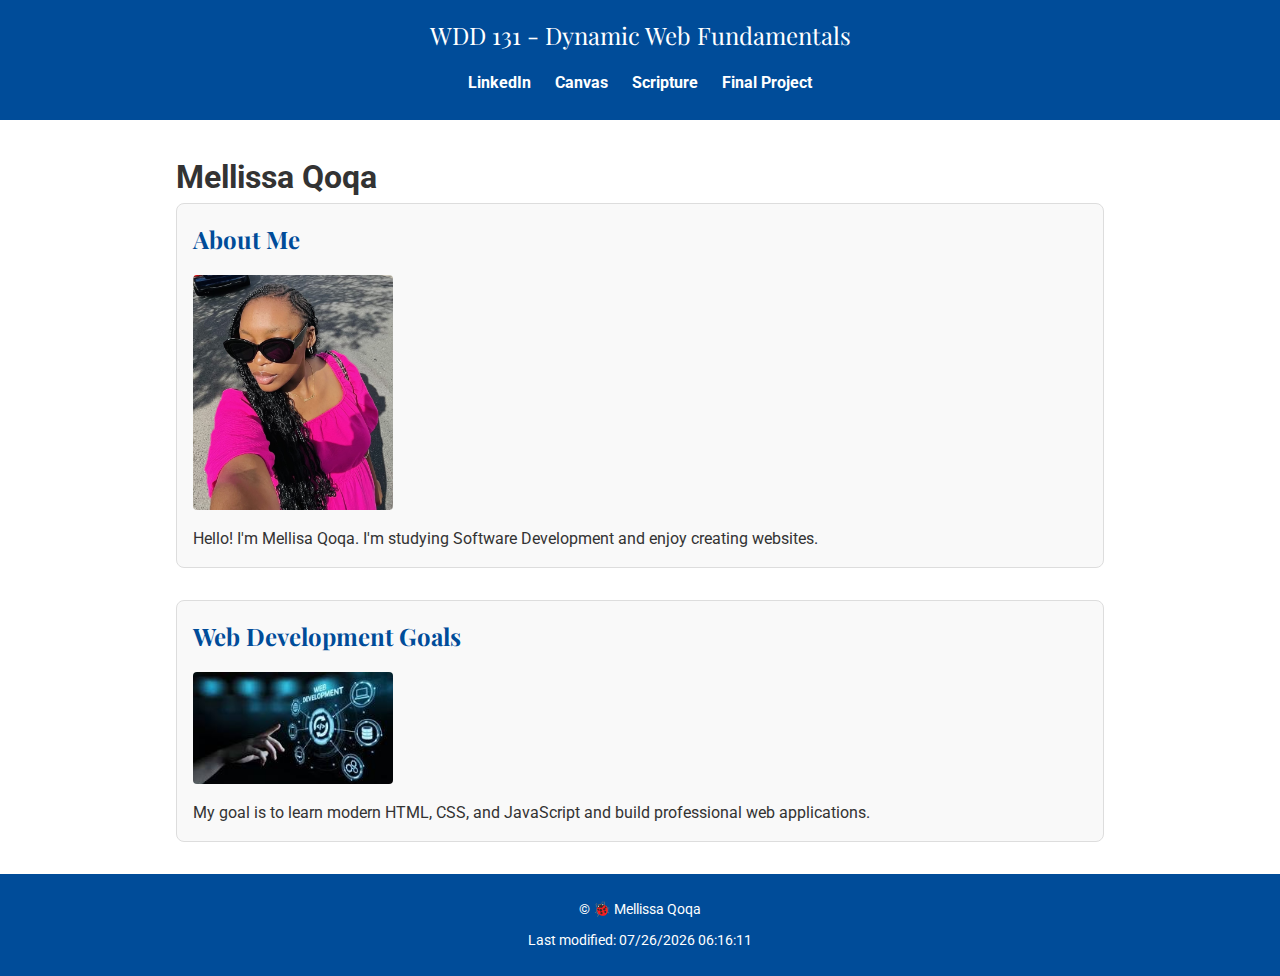
<file: index.html>
<!DOCTYPE html>
<html lang="en">

<head>
    <meta charset="UTF-8">
    <meta name="viewport" content="width=device-width, initial-scale=1.0">
    <meta description="WDD 131 - Dynamic Web Fundamentals - Mellissa Qoqa">
    <meta name="author" content="Mellissa Qoqa">
    <title>"WDD 131 - Dynamic Web Fundamentals - Mellissa Qoqa"</title>
    <link rel="stylesheet" href="styles/base.css">
    <script src="scripts/getdates.js" defer></script>

</head>

<body>
    <header>
        <span id="course-title">WDD 131 - Dynamic Web Fundamentals</span>
        <nav>
            <ul>
                <li><a href="https://www.linkedin.com/in/mellissa-qoqa-1a2825275/">LinkedIn</a></li>
                <li><a href="https://byupw.instructure.com/">Canvas</a></li>
                <li><a
                        href="https://www.churchofjesuschrist.org/study/scriptures/dc-testament/dc/64?lang=eng&id=p33-p34#p33/">Scripture</a>
                </li>
                <li><a href="#">Final Project</a></li>
            </ul>
        </nav>
    </header>
    <main>
        <h1>Mellissa Qoqa</h1>

        <section class="card">
            <h2>About Me</h2>
            <img src="images/profile.jpeg" alt="My Photo" width="200" />
            <p>Hello! I'm Mellisa Qoqa. I'm studying Software Development and enjoy creating websites.</p>
        </section>

        <section class="card">
            <h2>Web Development Goals</h2>
            <img src="images/web.dev.jpeg" alt="Web Development" width="200" />
            <p>My goal is to learn modern HTML, CSS, and JavaScript and build professional web applications.</p>
        </section>
    </main>
</body>

</html>

<footer>
    <p>&copy; <span id="current year"> 🐞 </span> Mellissa Qoqa </p>
    <p id="lastModified"></p>

</footer>
</file>
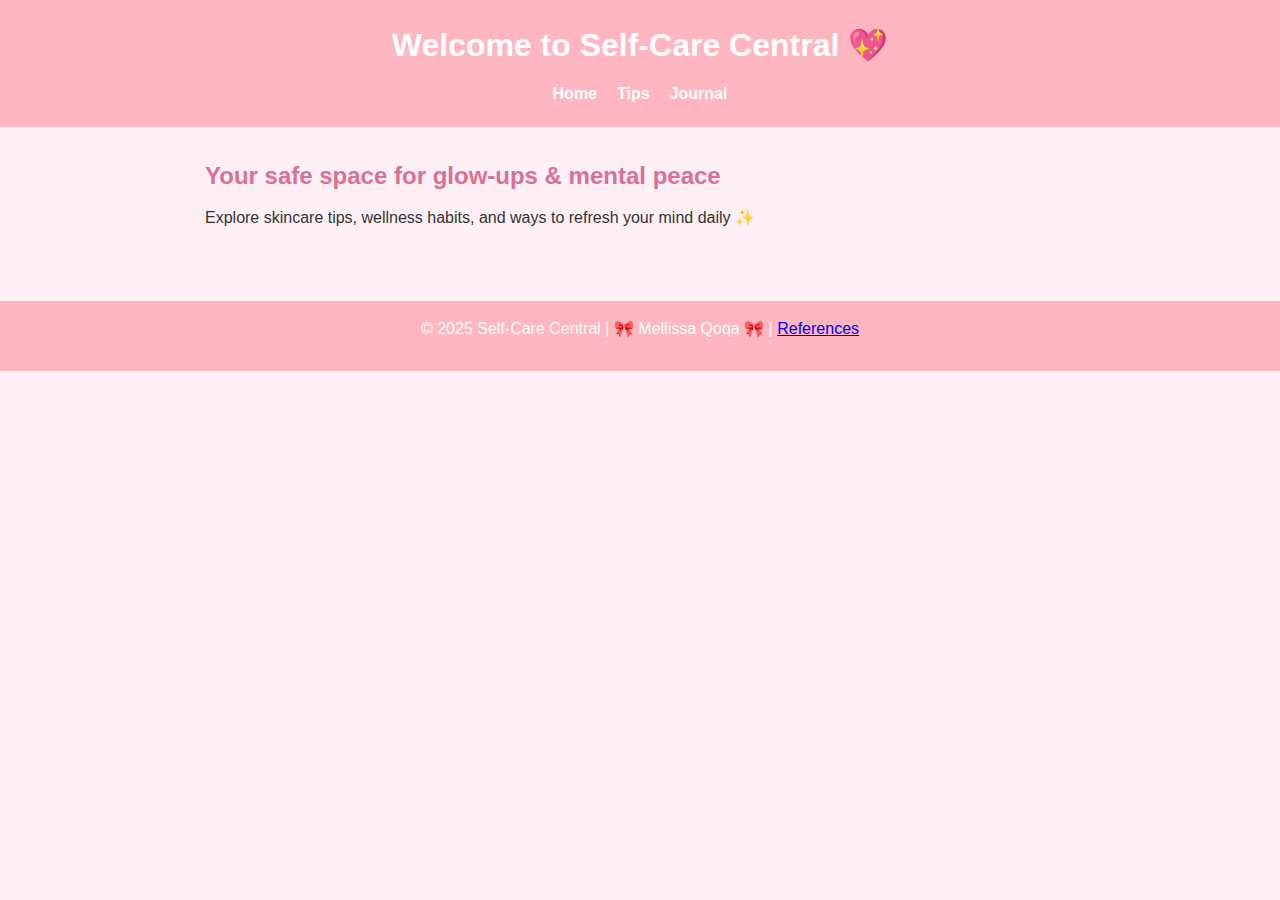
<file: project/index.html>
<!DOCTYPE html>
<html lang="en">

<head>
    <meta charset="UTF-8" />
    <meta name="viewport" content="width=device-width, initial-scale=1.0" />
    <meta name="description" content="WDD 131 - Dynamic Web Fundamentals - Mellissa Qoqa">
    <meta name="author" content="Mellissa Qoqa">
    <title>Self-Care Central</title>
    <link rel="stylesheet" href="styles/project.css" />
    <script src="scripts/project.js" defer></script>

</head>

<body>
    <header>
        <h1>Welcome to Self-Care Central 💖</h1>
        <nav>
            <ul>
                <li><a href="index.html">Home</a></li>
                <li><a href="tips.html">Tips</a></li>
                <li><a href="journal.html">Journal</a></li>
            </ul>
        </nav>
    </header>

    <main>
        <section>
            <h2>Your safe space for glow-ups & mental peace</h2>
            <p>Explore skincare tips, wellness habits, and ways to refresh your mind daily ✨</p>
        </section>
    </main>

    <footer>
        <p>© 2025 Self-Care Central | 🎀 Mellissa Qoqa 🎀 | <a href="references.html">References</a></p>
    </footer>
</body>

</html>
</file>
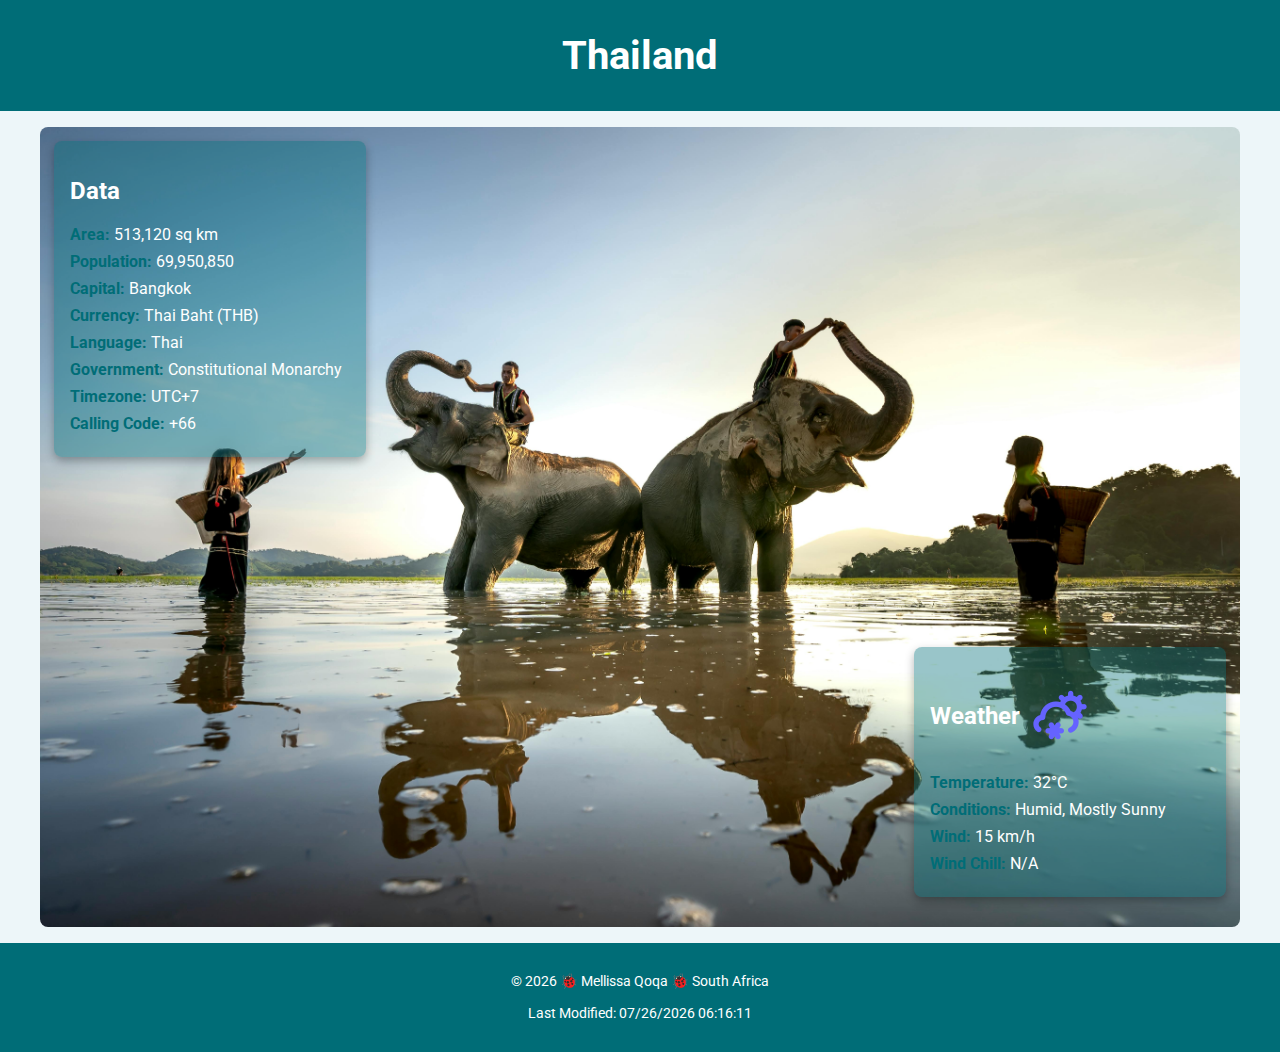
<file: place.html>
<!DOCTYPE html>
<html lang="en">

<head>
    <meta charset="UTF-8">
    <meta name="viewport" content="width=device-width, initial-scale=1.0">
    <title>Country Page</title>
    <meta name="description" content="WDD 131 - Dynamic Web Fundamentals - Mellissa Qoqa">
    <meta name="author" content="Mellissa Qoqa">
    <link rel="stylesheet" href="styles/place.css">
    <script src="scripts/place.js" defer></script>
    <link href="https://fonts.googleapis.com/css2?family=Roboto&display=swap" rel="stylesheet">
</head>

<body>
    <header>
        <h1>Thailand</h1>
    </header>
    <main class="hero-container">
        <picture>
            <source srcset="images/hero-large.webp" media="min-width: 1000px">
            <source srcset="images/hero-medium.webp" media="min-width: 550px">
            <img src="images/hero-small.webp" alt="A beautiful view of Thailand" width="400" height="200">
        </picture>

        <section class="data">
            <h2>Data</h2>
            <ul>
                <li><strong>Area:</strong> 513,120 sq km</li>
                <li><strong>Population:</strong> 69,950,850</li>
                <li><strong>Capital:</strong> Bangkok</li>
                <li><strong>Currency:</strong> Thai Baht (THB)</li>
                <li><strong>Language:</strong> Thai</li>
                <li><strong>Government:</strong> Constitutional Monarchy</li>
                <li><strong>Timezone:</strong> UTC+7</li>
                <li><strong>Calling Code:</strong> +66</li>
            </ul>
        </section>

        <section class="weather">
            <h2>Weather</h2>
            <ul>
                <li><strong>Temperature:</strong> 32°C</li>
                <li><strong>Conditions:</strong> Humid, Mostly Sunny</li>
                <li><strong>Wind:</strong> 15 km/h</li>
                <li><strong>Wind Chill:</strong> 34°C</li>
            </ul>
        </section>
    </main>


    <footer>
        <p>&copy; <span id="current-year"></span> 🐞 Mellissa Qoqa 🐞 South Africa</p>
        <p id="lastModified"></p>
    </footer>
</body>

</html>
</file>
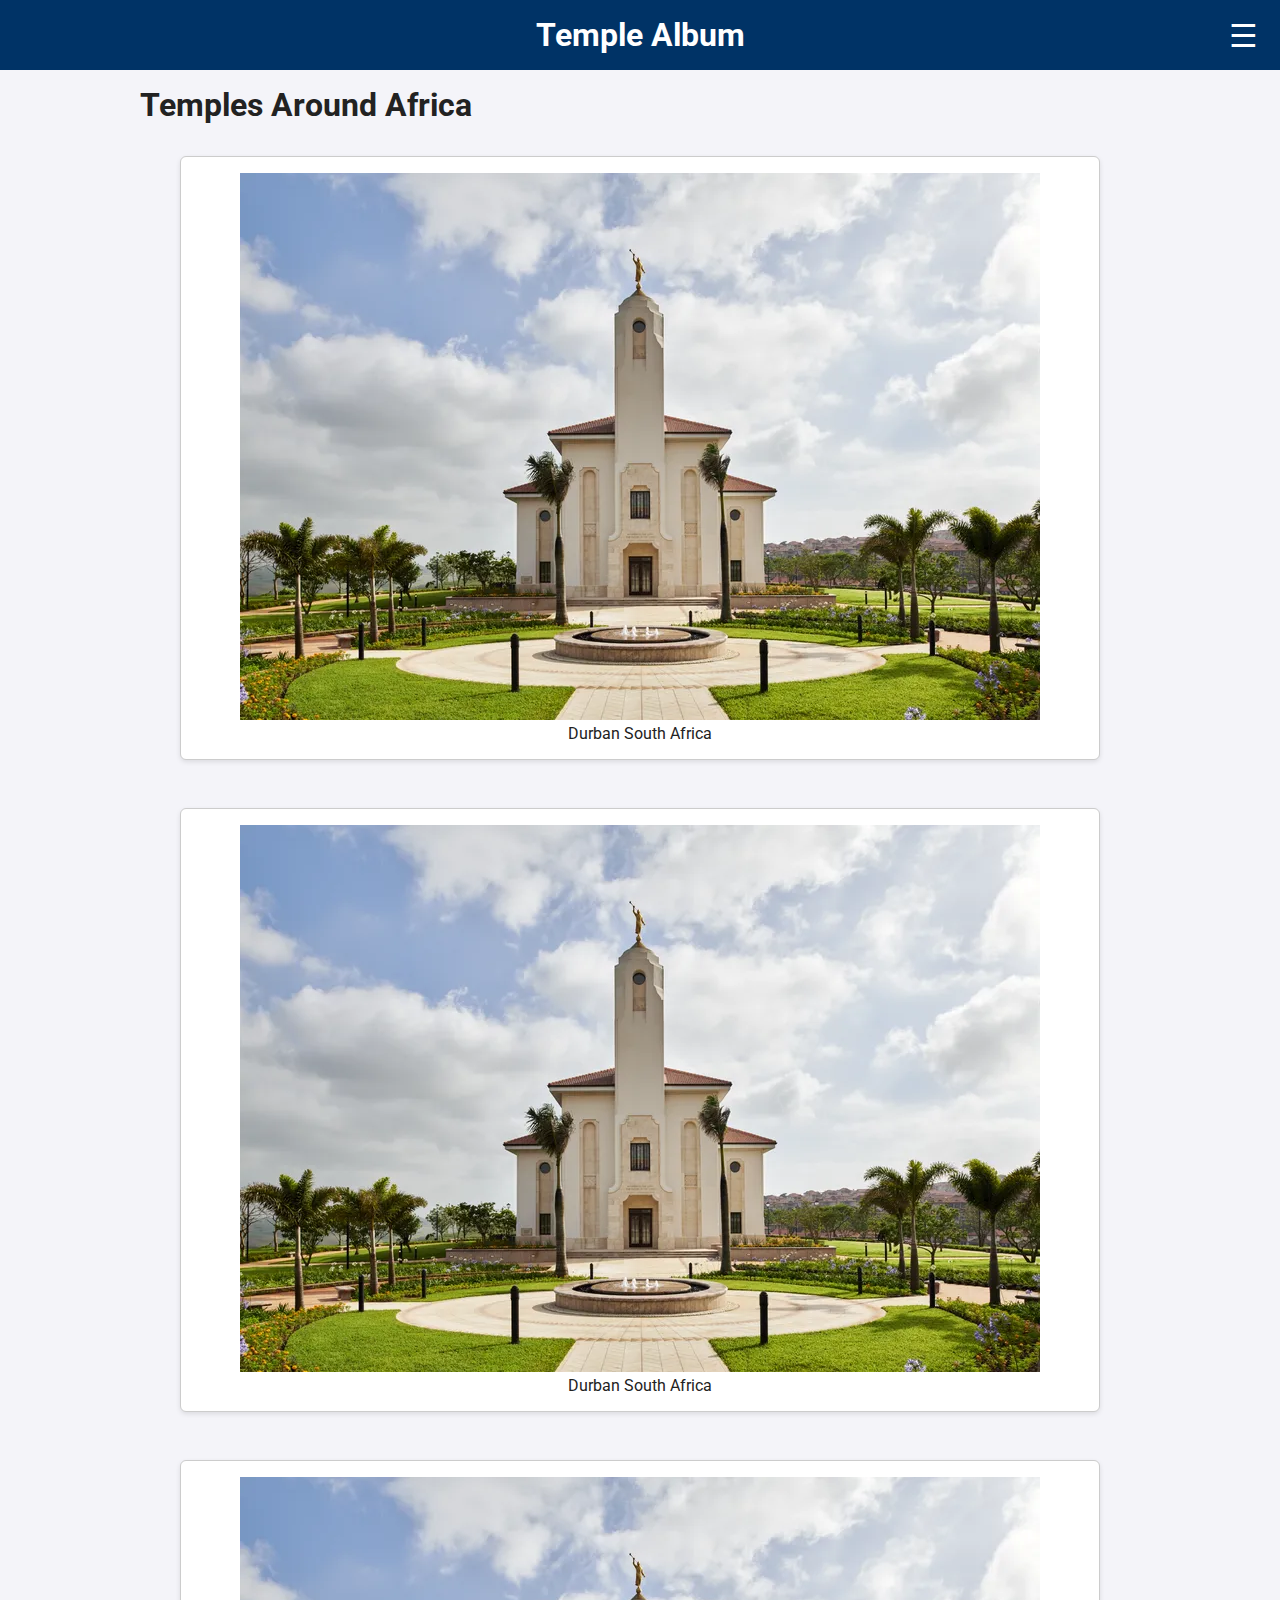
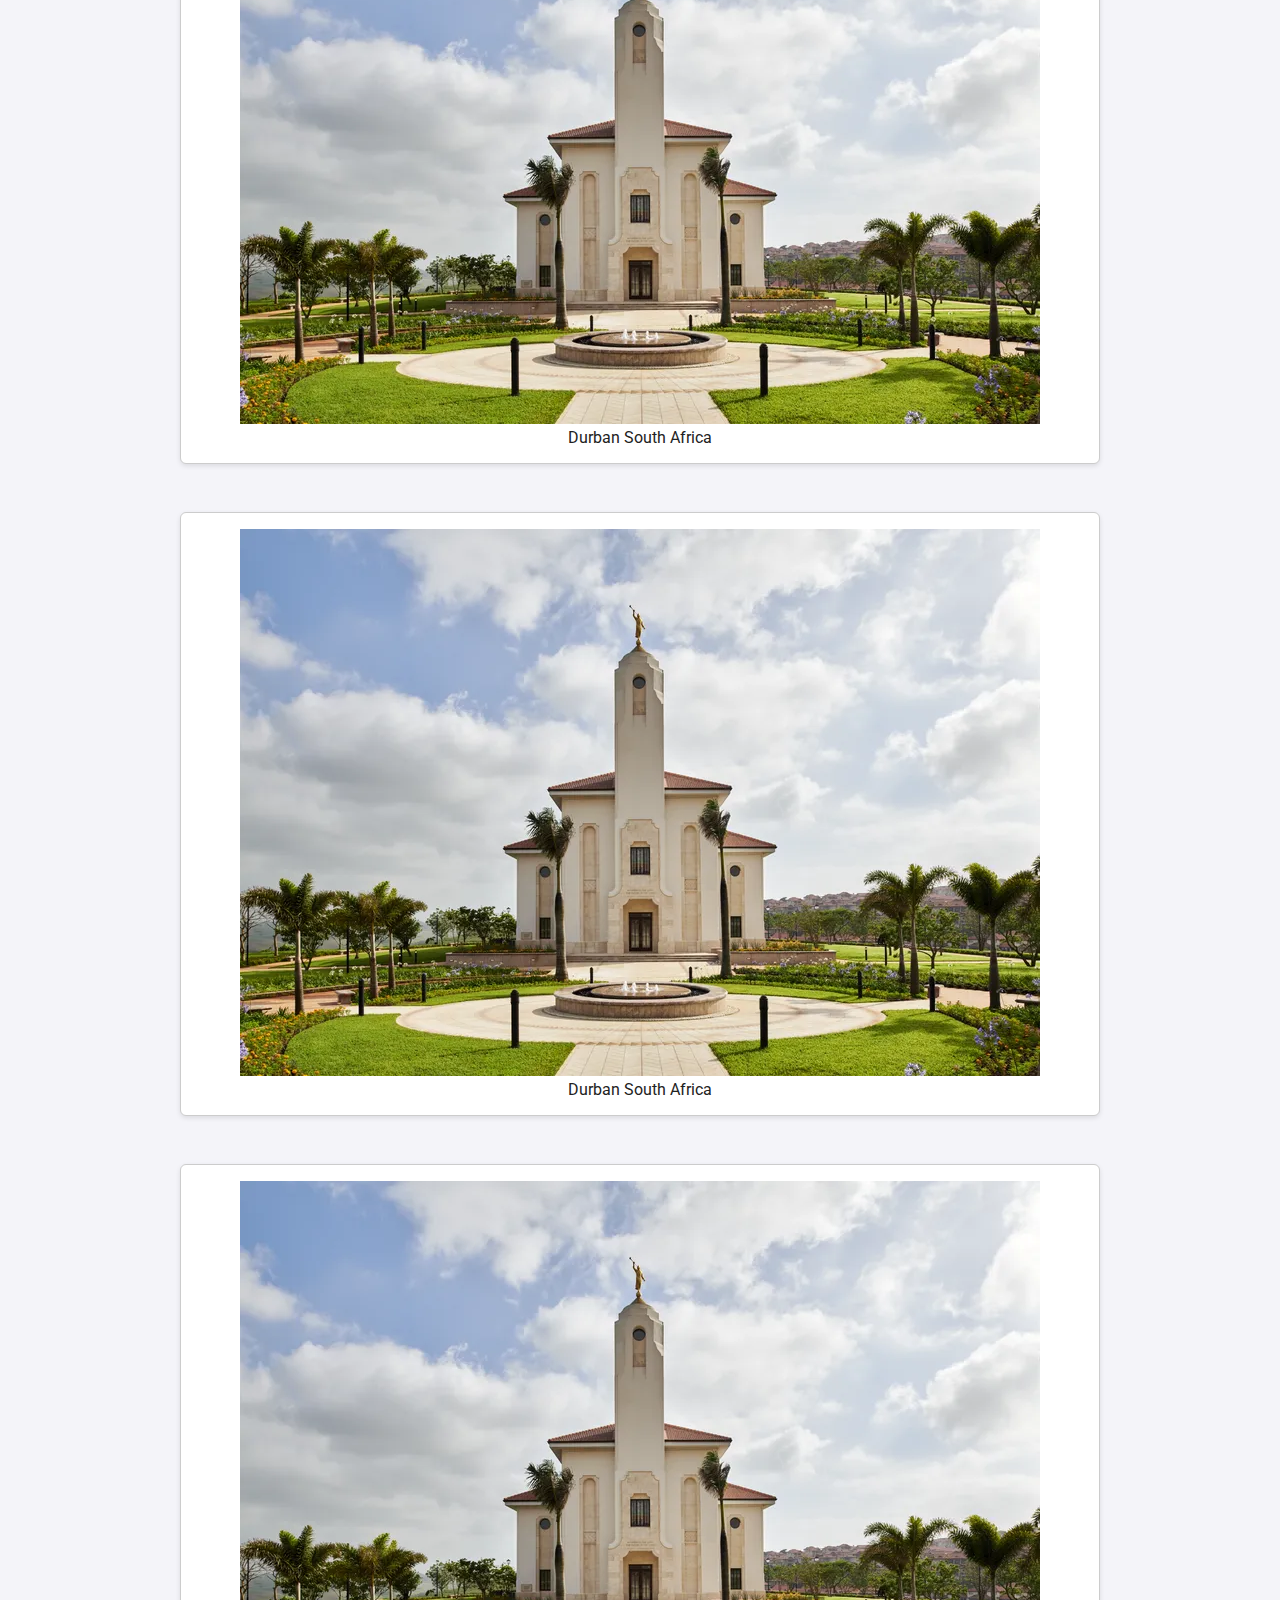
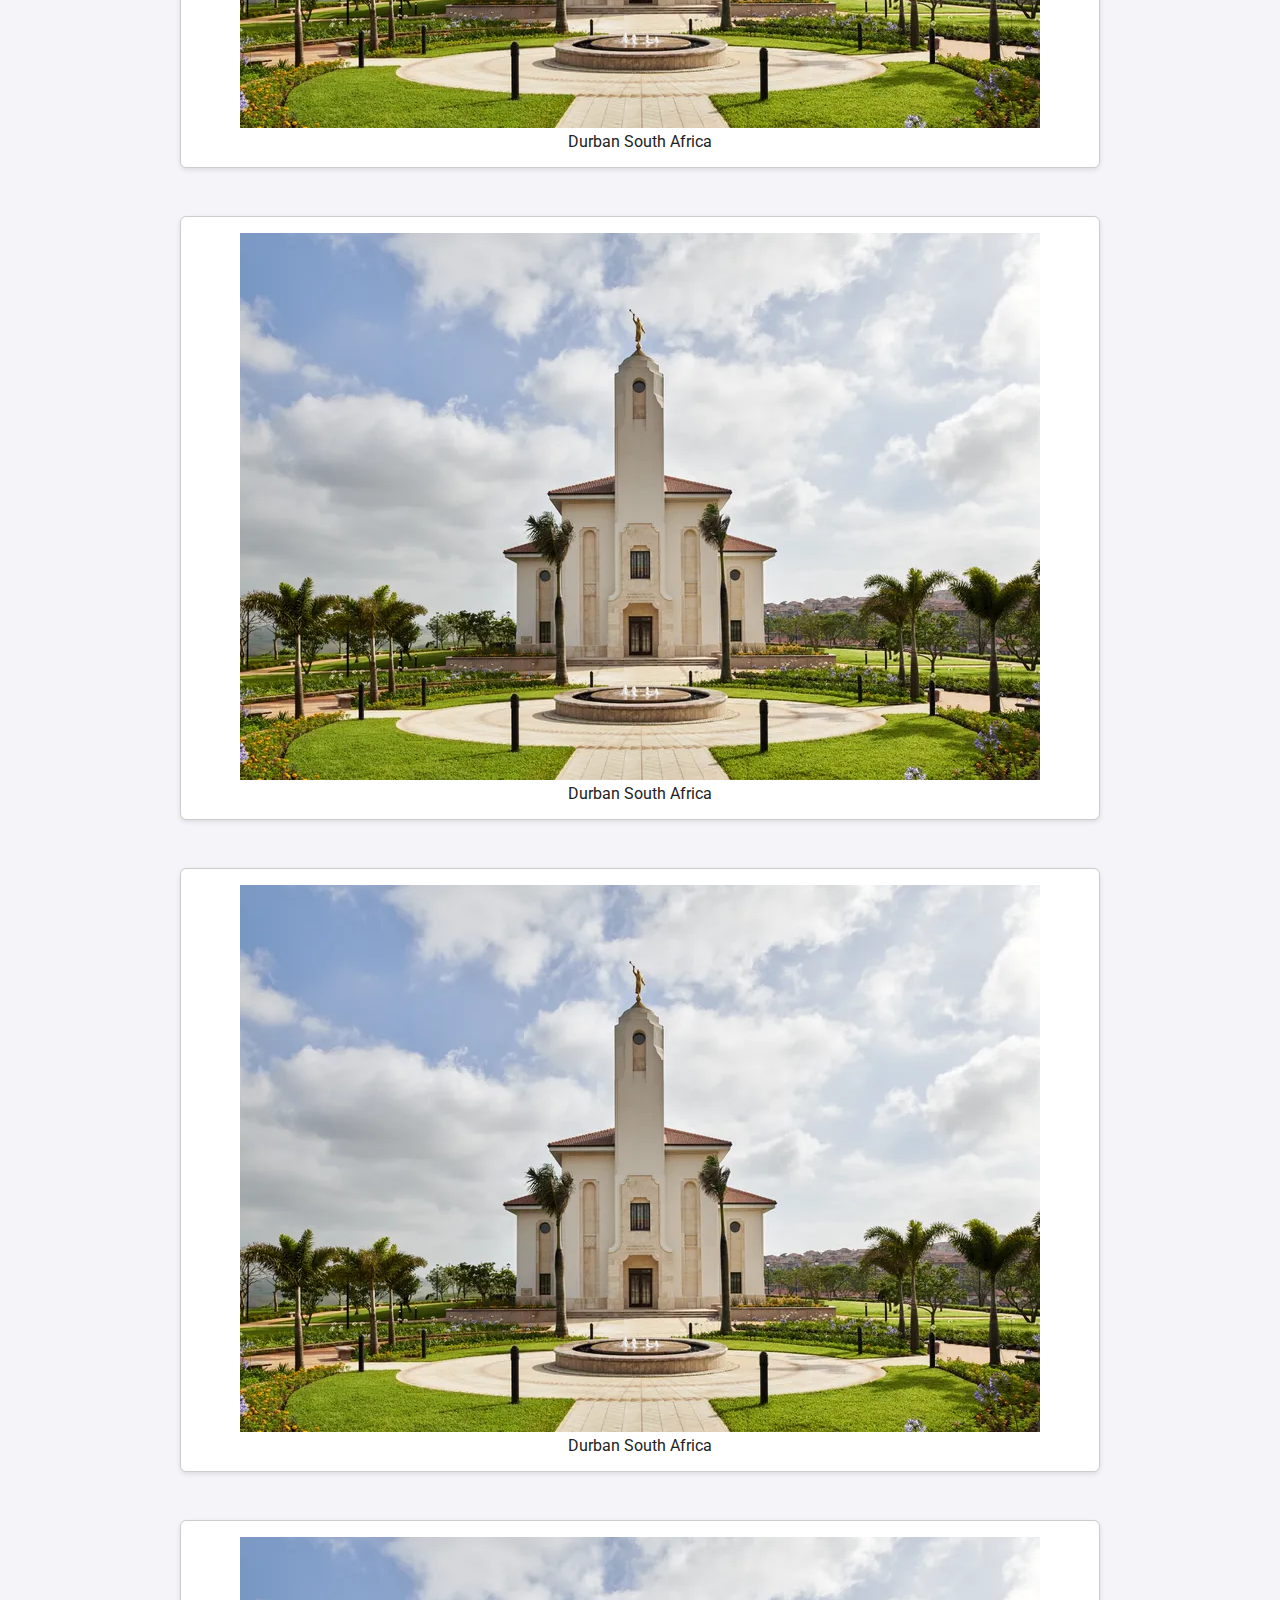
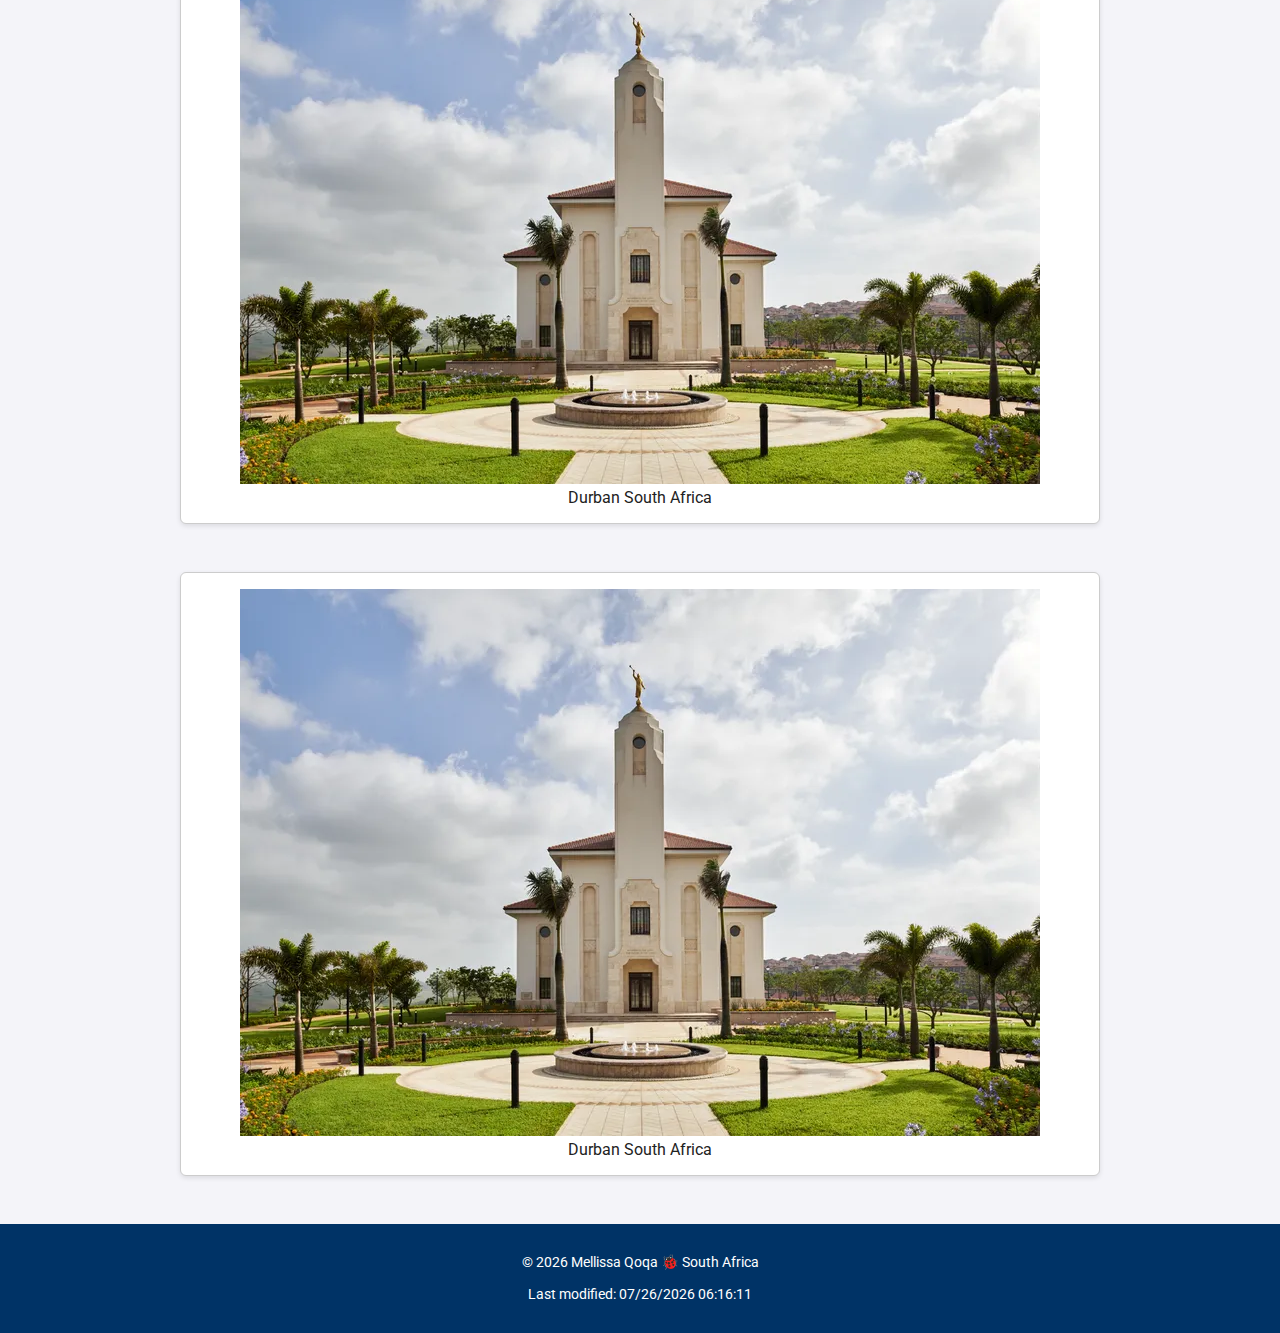
<file: temples.html>
<!DOCTYPE html>
<html lang="en">

<head>
    <meta charset="UTF-8">
    <meta name="viewport" content="width=device-width, initial-scale=1.0">
    <meta name="description" content="WDD 131 - Dynamic Web Fundamentals - Mellissa Qoqa">
    <meta name="author" content="Mellissa Qoqa">
    <title>Temple Album</title>
    <link rel="stylesheet" href="styles/temples.css">
    <script src="scripts/temples.js" defer></script>
    <link href="https://fonts.googleapis.com/css2?family=Roboto&display=swap" rel="stylesheet">

</head>

<body>
    <header>
        <h1>Temple Album</h1>
        <button id="hamburger">&#9776;</button>
        <nav id="nav-menu" class="hidden">
            <a href="#">Home</a>
            <a href="#">Old</a>
            <a href="#">New</a>
            <a href="#">Large</a>
            <a href="#">Small</a>
        </nav>
    </header>
    <main>
        <h1>Temples Around Africa</h1>
        <div class="gallery">
            <!-- Repeat this block 9 times with different images if available -->
            <figure>
                <img src="images/temple.jpg" alt="Temple Name">
                <figcaption>Durban South Africa</figcaption>
            </figure>
            <figure>
                <img src="images/temple.jpg" alt="Temple Name">
                <figcaption>Durban South Africa</figcaption>
            </figure>
            <figure>
                <img src="images/temple.jpg" alt="Temple Name">
                <figcaption>Durban South Africa</figcaption>
            </figure>
            <figure>
                <img src="images/temple.jpg" alt="Temple Name">
                <figcaption>Durban South Africa</figcaption>
            </figure>
            <figure>
                <img src="images/temple.jpg" alt="Temple Name">
                <figcaption>Durban South Africa</figcaption>
            </figure>
            <figure>
                <img src="images/temple.jpg" alt="Temple Name">
                <figcaption>Durban South Africa</figcaption>
            </figure>
            <figure>
                <img src="images/temple.jpg" alt="Temple Name">
                <figcaption>Durban South Africa</figcaption>
            </figure>
            <figure>
                <img src="images/temple.jpg" alt="Temple Name">
                <figcaption>Durban South Africa</figcaption>
            </figure>
            <figure>
                <img src="images/temple.jpg" alt="Temple Name">
                <figcaption>Durban South Africa</figcaption>
            </figure>
        </div>
    </main>
    <footer>
        <p>&copy; <span id="currentyear">🐞 </span> Mellissa Qoqa 🐞 South Africa</p>
        <p id="lastModified"></p>
    </footer>
</body>

</html>
</file>
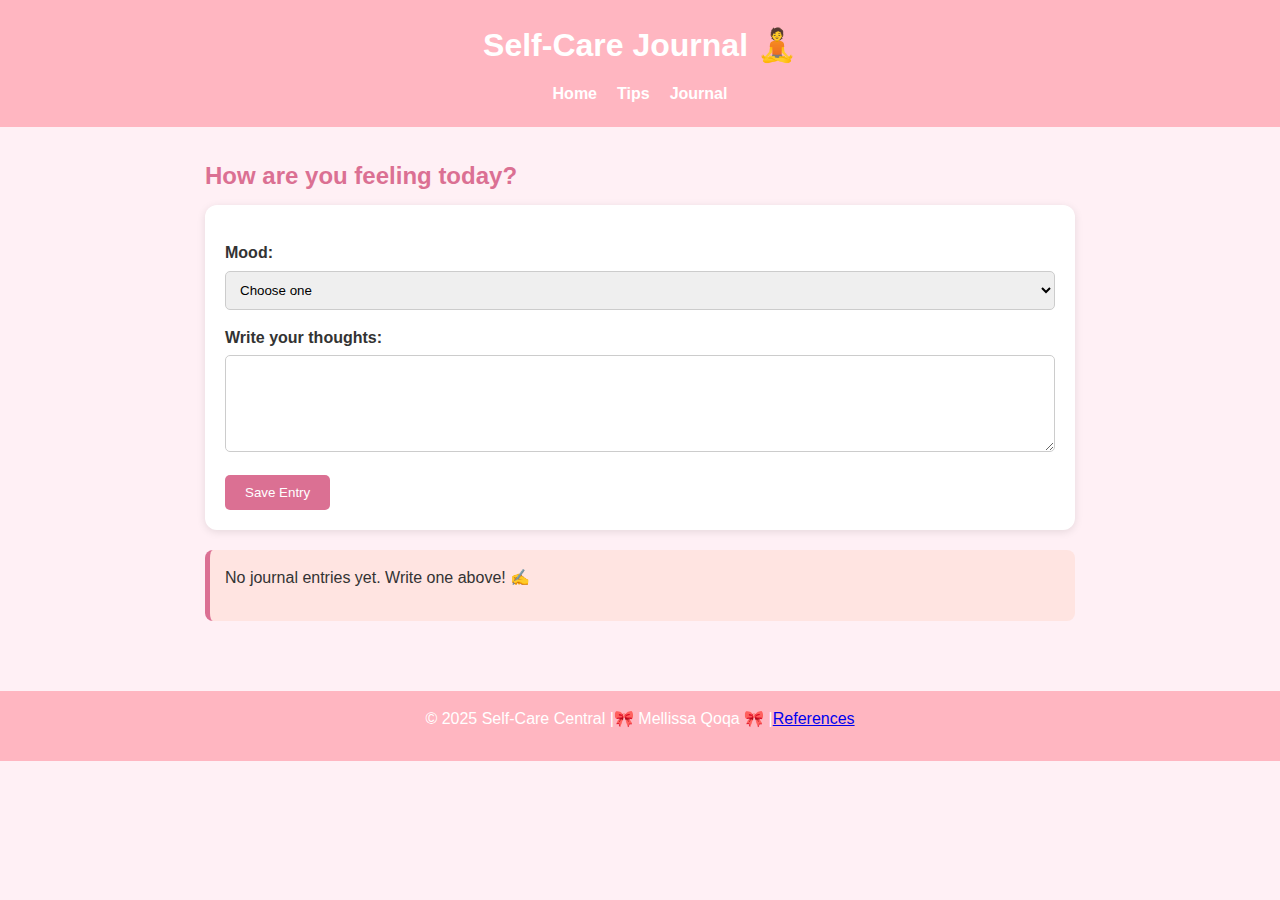
<file: project/journal.html>
<!DOCTYPE html>
<html lang="en">

<head>
    <meta charset="UTF-8" />
    <meta name="viewport" content="width=device-width, initial-scale=1.0" />
    <meta name="description" content="WDD 131 - Dynamic Web Fundamentals - Mellissa Qoqa">
    <meta name="author" content="Mellissa Qoqa">
    <title>Self-Care Journal</title>
    <link rel="stylesheet" href="styles/project.css" />
    <script src="scripts/project.js" defer></script>
</head>

<body>
    <header>
        <h1>Self-Care Journal 🧘</h1>
        <nav>
            <ul>
                <li><a href="index.html">Home</a></li>
                <li><a href="tips.html">Tips</a></li>
                <li><a href="journal.html">Journal</a></li>
            </ul>
        </nav>
    </header>

    <main>
        <section>
            <h2>How are you feeling today?</h2>
            <form id="journalForm">
                <label for="mood">Mood:</label>
                <select id="mood" name="mood" required>
                    <option value="">Choose one</option>
                    <option value="happy">Happy 😊</option>
                    <option value="tired">Tired 😴</option>
                    <option value="stressed">Stressed 😩</option>
                    <option value="motivated">Motivated 💪</option>
                </select>

                <label for="entry">Write your thoughts:</label>
                <textarea id="entry" name="entry" rows="5" required></textarea>

                <button type="submit">Save Entry</button>
            </form>

            <div id="output"></div>
        </section>
    </main>

    <footer>
        <p>© 2025 Self-Care Central |🎀 Mellissa Qoqa 🎀 |<a href="references.html">References</a></p>
    </footer>
</body>

</html>
</file>
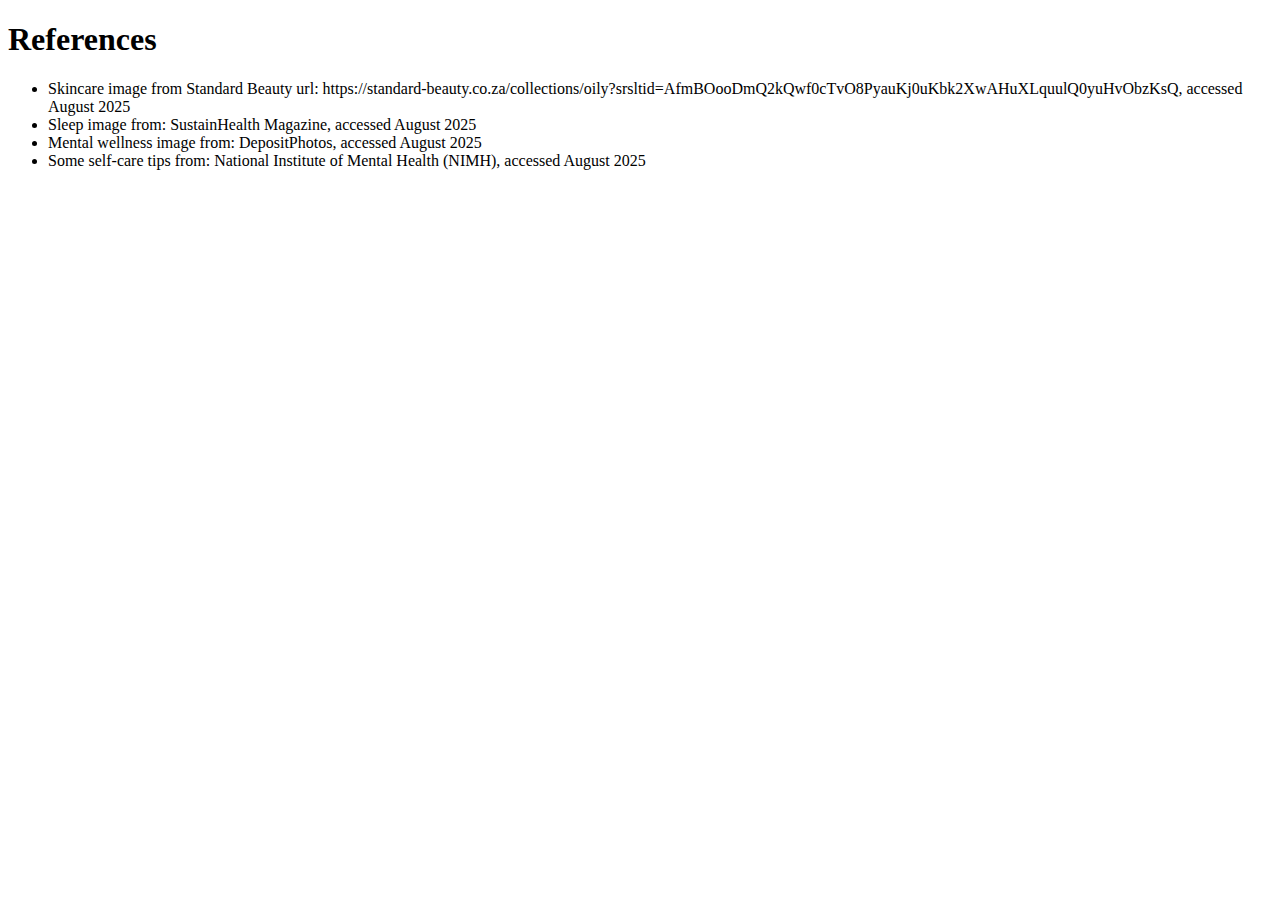
<file: project/references.html>
<!DOCTYPE html>
<html lang="en">

<head>
    <meta charset="UTF-8" />
    <meta name="viewport" content="width=device-width, initial-scale=1.0" />
    <title>References</title>
</head>

<body>
    <h1>References</h1>
    <ul>
        <li>Skincare image from Standard Beauty url:
            https://standard-beauty.co.za/collections/oily?srsltid=AfmBOooDmQ2kQwf0cTvO8PyauKj0uKbk2XwAHuXLquulQ0yuHvObzKsQ,
            accessed August 2025</li>
        <li>Sleep image from: SustainHealth Magazine, accessed August 2025 </li>
        <li>Mental wellness image from: DepositPhotos, accessed August 2025</li>
        <li>Some self-care tips from: National Institute of Mental Health (NIMH), accessed August 2025</li>
    </ul>
</body>

</html>
</file>
<file: styles/place.css>
/* 🌈 GLOBAL STYLES & VARIABLES */
:root {
    --primary-color: #006d77;
    /* Teal */
    --secondary-color: #edf6f9;
    /* Light blue background */
    --accent-color: #ffddd2;
    /* Peachy highlight */
    --text-color: #333;
    --card-bg: #ffffff;
    --shadow: 0 2px 5px rgba(0, 0, 0, 0.1);
}

body {
    font-family: 'Roboto', sans-serif;
    margin: 0;
    padding: 0;
    background-color: var(--secondary-color);
    color: var(--text-color);
}

/* 🔺 HEADER */
header {
    background-color: var(--primary-color);
    color: white;
    text-align: center;
    padding: 1rem;
}

header h1 {
    font-size: 2.5rem;
    margin: 0;
    padding: 1rem 0;
}


picture img {
    width: 100%;
    height: auto;
    display: block;
}

/* 📦 MAIN SECTION STYLING */
main {
    padding: 1rem;
}

section {
    background: var(--card-bg);
    margin-bottom: 1rem;
    padding: 1rem;
    border-radius: 8px;
    box-shadow: var(--shadow);
}

/* 📝 LIST ITEMS */
section ul {
    list-style: none;
    padding: 0;
    margin: 0;
}

section li {
    margin-bottom: 0.5rem;
}

section li strong {
    font-weight: bold;
    color: var(--primary-color);
}

/* ⛅ WEATHER HEADING ICON (PSEUDO ELEMENT) */
@media (min-width: 768px) {
    .weather h2::after {
        content: url("../images/weather-icon.png");
        /* Make sure this path is correct */
        padding-left: 8px;
        vertical-align: middle;
    }
}

/* 🔻 FOOTER */
footer {
    background-color: var(--primary-color);
    color: white;
    text-align: center;
    padding: 1rem;
    font-size: 0.9rem;
}

/* 💻 DESKTOP LAYOUT */
@media screen and (min-width: 768px) {
    main {
        display: flex;
        justify-content: space-between;
        align-items: flex-start;
        gap: 1rem;
    }

    .data,
    .weather {
        width: 250px;
    }

    .hero-image {
        flex-grow: 1;
    }
}

.hero-container {
    position: relative;
    max-width: 1200px;
    margin: 0 auto;
}

.hero-container picture img {
    display: block;
    width: 100%;
    height: auto;
    border-radius: 8px;
}


.hero-container .data,
.hero-container .weather {
    position: absolute;
    background: rgba(0, 109, 119, 0.4);
    color: white;
    padding: 1rem;
    width: 280px;
    border-radius: 8px;
    box-shadow: 0 4px 10px rgba(0, 0, 0, 0.3);
}


.hero-container .data {
    top: 30px;
    left: 30px;
}

.hero-container .weather {
    bottom: 30px;
    right: 30px;
}


@media (max-width: 767px) {

    .hero-container .data,
    .hero-container .weather {
        position: static;
        width: 100%;
        margin: 1rem 0;
    }
}
</file>
<file: styles/temples.css>
/* Root variables for easy theming */
:root {
    --bg: #f4f4f9;
    --primary: #003366;
    --accent: #00aaff;
    --hover: #005f99;
    --text: #222;
    --font: 'Roboto', sans-serif;
}

/* General Styles */
body {
    font-family: var(--font);
    background-color: var(--bg);
    color: var(--text);
    margin: 0;
    padding: 0;
}

header {
    background-color: var(--primary);
    color: white;
    padding: 1rem;
    text-align: center;
    position: relative;
}

h1 {
    margin: 0;
}

/* Hamburger Button */
#hamburger {
    position: absolute;
    top: 1rem;
    right: 1rem;
    font-size: 2rem;
    background: none;
    border: none;
    color: white;
    cursor: pointer;
}

nav {
    display: flex;
    flex-direction: column;
    gap: 0.5rem;
    margin-top: 1rem;
}

nav a {
    background-color: var(--accent);
    color: white;
    text-decoration: none;
    padding: 0.5rem;
    border-radius: 5px;
    text-align: center;
}

nav a:hover {
    background-color: var(--hover);
}

nav.hidden {
    display: none;
}

main {
    max-width: 1000px;
    margin: 0 auto;
    padding: 1rem;
}

.gallery {
    display: grid;
    grid-template-columns: 1fr;
    gap: 1rem;
    padding: 1rem 0;
}

figure {
    background: white;
    padding: 1rem;
    border: 1px solid #ccc;
    border-radius: 6px;
    box-shadow: 0 2px 5px rgba(0, 0, 0, 0.1);
    text-align: center;
}

footer {
    background-color: var(--primary);
    color: white;
    text-align: center;
    padding: 1rem;
    font-size: 0.9rem;
}
</file>
<file: styles/base.css>
/* Import Google Fonts */
@import url('https://fonts.googleapis.com/css2?family=Roboto:wght@400;700&family=Playfair+Display:wght@600&display=swap');

/* Reset some browser defaults */
* {
    margin: 0;
    padding: 0;
    box-sizing: border-box;
}

body {
    font-family: 'Roboto', sans-serif;
    line-height: 1.6;
    background-color: #fff;
    color: #333;
}

/* Header styling */
header {
    background-color: #004c99;
    color: white;
    text-align: center;
    padding: 1rem;
}

#course-title {
    display: block;
    font-family: 'Playfair Display', serif;
    font-size: 1.5rem;
    margin-bottom: 0.5rem;
}

/* Navigation styles */
nav ul {
    display: flex;
    justify-content: center;
    gap: 1.5rem;
    list-style: none;
    padding: 0.5rem;
}

nav a {
    color: white;
    text-decoration: none;
    font-weight: bold;
    transition: color 0.3s, border-bottom 0.3s;
    padding: 0.25rem 0;
}

nav a:hover {
    color: #ffcc00;
    border-bottom: 2px solid #ffcc00;
}

/* Main content area */
main {
    max-width: 960px;
    margin: 2rem auto;
    padding: 0 1rem;
}

/* Grid layout for card sections */
main .card {
    display: grid;
    grid-template-columns: 1fr;
    gap: 1rem;
    margin-bottom: 2rem;
    border: 1px solid #ddd;
    padding: 1rem;
    border-radius: 8px;
    background-color: #f9f9f9;
}

.card img {
    max-width: 100%;
    height: auto;
    border-radius: 4px;
}

.card h2 {
    color: #004c99;
    font-family: 'Playfair Display', serif;
}

/* Footer styles */
footer {
    background-color: #004c99;
    color: white;
    text-align: center;
    padding: 1rem;
    font-size: 0.9rem;
}

footer p {
    margin: 0.5rem 0;
}
</file>
<file: project/styles/project.css>
/* Reset some default styles */
* {
    box-sizing: border-box;
    margin: 0;
    padding: 0;
}

/* Body & general typography */
body {
    font-family: 'Segoe UI', sans-serif;
    background-color: #fff0f5;
    color: #333;
    line-height: 1.6;
    padding: 0;
    margin: 0;
}

/* Header styling */
header {
    background-color: #ffb6c1;
    padding: 20px;
    text-align: center;
    color: #fff;
}

header h1 {
    font-size: 2rem;
    margin-bottom: 10px;
}

nav ul {
    list-style: none;
    display: flex;
    justify-content: center;
    gap: 20px;
}

nav a {
    text-decoration: none;
    color: #fff;
    font-weight: bold;
}

nav a:hover {
    text-decoration: underline;
}

/* Main content area */
main {
    padding: 30px 15px;
    max-width: 900px;
    margin: auto;
}

/* Section styling */
section {
    margin-bottom: 40px;
}

h2 {
    color: #db7093;
    margin-bottom: 10px;
}

p {
    margin-bottom: 15px;
}

img {
    width: 100%;
    max-width: 500px;
    height: auto;
    border-radius: 10px;
    margin-top: 10px;
}

/* Form styling */
form {
    background-color: #fff;
    padding: 20px;
    border-radius: 12px;
    box-shadow: 0 2px 8px rgba(0, 0, 0, 0.1);
}

form label {
    display: block;
    margin-top: 15px;
    font-weight: bold;
}

form select,
form textarea,
form input[type="text"] {
    width: 100%;
    padding: 10px;
    border: 1px solid #ccc;
    margin-top: 5px;
    border-radius: 5px;
}

form button {
    background-color: #db7093;
    color: white;
    border: none;
    padding: 10px 20px;
    margin-top: 15px;
    border-radius: 5px;
    cursor: pointer;
}

form button:hover {
    background-color: #c45d7f;
}

/* Output box for journal entries */
#output {
    margin-top: 20px;
    padding: 15px;
    background-color: #ffe4e1;
    border-left: 5px solid #db7093;
    border-radius: 8px;
}

/* Footer */
footer {
    background-color: #ffb6c1;
    color: white;
    text-align: center;
    padding: 15px;
    position: relative;
    bottom: 0;
    width: 100%;
}

/* Responsive layout */
@media screen and (max-width: 768px) {
    nav ul {
        flex-direction: column;
        gap: 10px;
    }

    header h1 {
        font-size: 1.5rem;
    }
}
</file>
